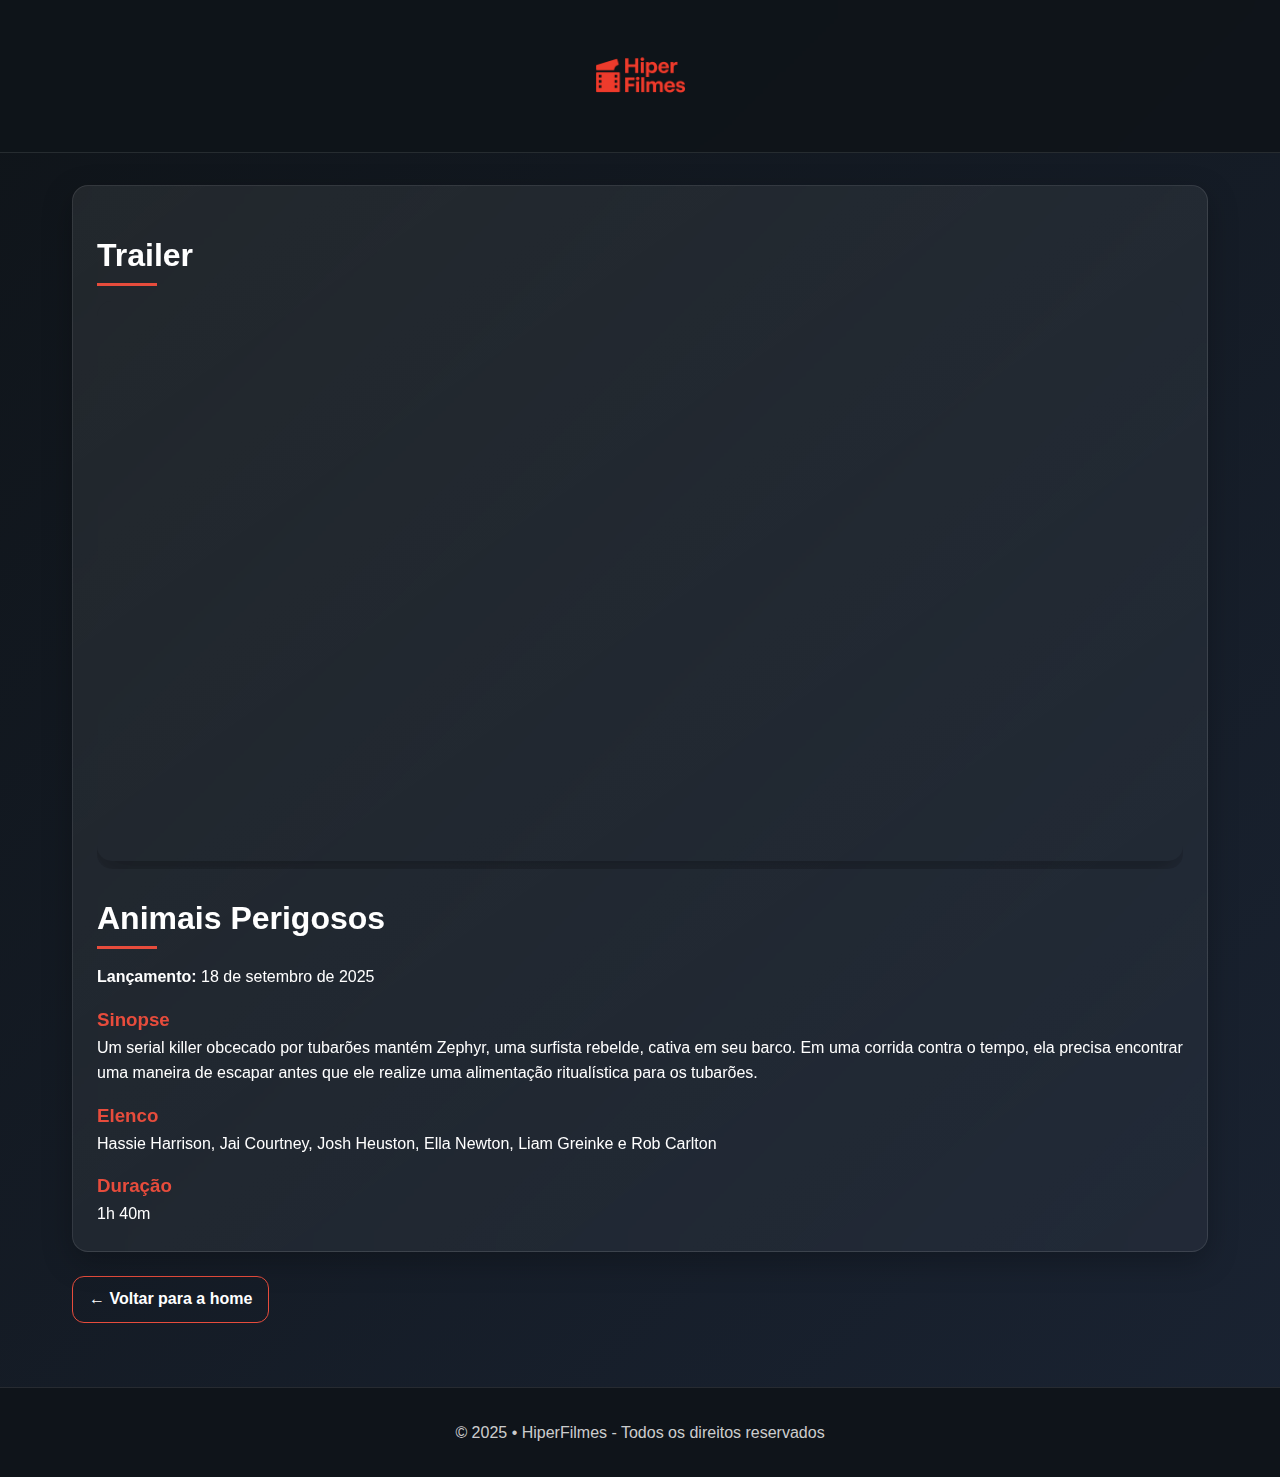
<file: animais-perigosos.html>
<!DOCTYPE html>
<html lang="pt-BR">
<head>
  <meta charset="UTF-8" />
  <meta name="viewport" content="width=device-width, initial-scale=1.0"/>
  <title>Animais Perigosos</title>
  <link rel="stylesheet" href="telas.css" />
</head>
<body>
  <header class="site-header">
    <h1>
      <a href="index.html">
        <img src="./Arquivos/logo.png" alt="HiperFilmes" class="logo" />
      </a>
    </h1>
  </header>

  <main class="container">
    <article class="panel detalhes-filme">
      <section class="trailer">
        <h2 class="section-title">Trailer</h2>
        <div class="video-container">
          <embed
            src="https://www.youtube.com/embed/AGVKcc8ycXA?si=v-9dZG7S7trrc29_"
            type="text/html"
            width="100%"
            height="560"
            title="Trailer ">
        </div>
      </section>

      <section>
        <h2 class="section-title">Animais Perigosos</h2>
        <p><strong>Lançamento:</strong> <time datetime="2025-09-18">18 de setembro de 2025</time></p>

        <h3>Sinopse</h3>
        <p>Um serial killer obcecado por tubarões mantém Zephyr, uma surfista rebelde, cativa em seu barco. Em uma corrida contra o tempo, ela precisa encontrar uma maneira de escapar antes que ele realize uma alimentação ritualística para os tubarões.</p>

        <h3>Elenco</h3>
        <p>Hassie Harrison, Jai Courtney, Josh Heuston, Ella Newton, Liam Greinke e Rob Carlton</p>

        <h3>Duração</h3>
        <p>1h 40m</p>
      </section>
    </article>

    <p><a href="index.html" class="voltar-home">← Voltar para a home</a></p>
  </main>

  <footer class="site-footer">
    <p>&copy; 2025 • HiperFilmes - Todos os direitos reservados</p>
  </footer>
</body>
</html>
</file>
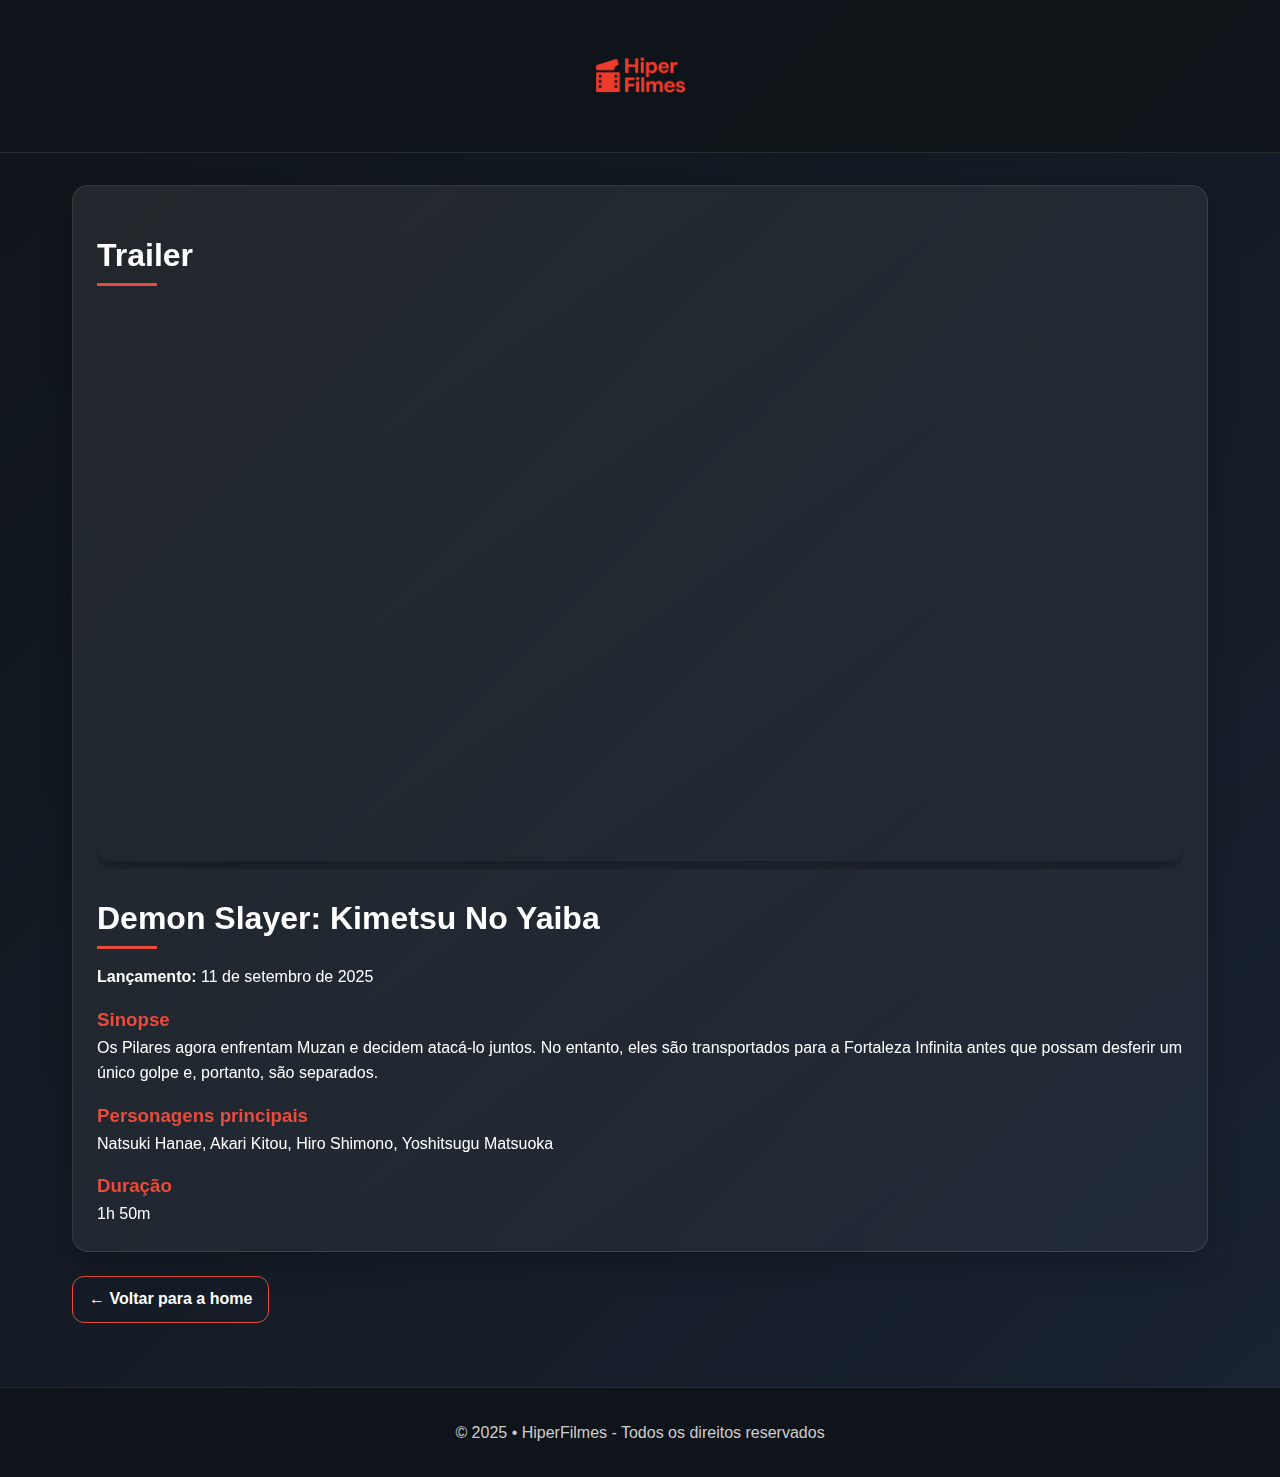
<file: demon-slayer.html>
<!DOCTYPE html>
<html lang="pt-BR">
<head>
  <meta charset="UTF-8" />
  <meta name="viewport" content="width=device-width, initial-scale=1.0"/>
  <title>Demon Slayer: Kimetsu No Yaiba</title>
  <link rel="stylesheet" href="telas.css" />
</head>
<body>
  <header class="site-header">
    <h1>
      <a href="index.html">
        <img src="./Arquivos/logo.png" alt="HiperFilmes" class="logo" />
      </a>
    </h1>
  </header>

  <main class="container">
    <article class="panel detalhes-filme">
      <section class="trailer">
        <h2 class="section-title">Trailer</h2>
        <div class="video-container">
          <embed
            src="https://www.youtube.com/embed/mx9u8lRmY3o?si=cHVzO48JxIcYgBf6"
            type="text/html"
            width="100%"
            height="560"
            title="Trailer ">
        </div>
      </section>

      <section>
        <h2 class="section-title">Demon Slayer: Kimetsu No Yaiba</h2>
        <p><strong>Lançamento:</strong> <time datetime="2025-09-11">11 de setembro de 2025</time></p>

        <h3>Sinopse</h3>
        <p>Os Pilares agora enfrentam Muzan e decidem atacá-lo juntos. No entanto, eles são transportados para a Fortaleza Infinita antes que possam desferir um único golpe e, portanto, são separados.</p>

        <h3>Personagens principais</h3>
        <p>Natsuki Hanae, Akari Kitou, Hiro Shimono, Yoshitsugu Matsuoka</p>

        <h3>Duração</h3>
        <p>1h 50m</p>
      </section>
    </article>

    <p><a href="index.html" class="voltar-home">← Voltar para a home</a></p>
  </main>

  <footer class="site-footer">
    <p>&copy; 2025 • HiperFilmes - Todos os direitos reservados</p>
  </footer>
</body>
</html>
</file>
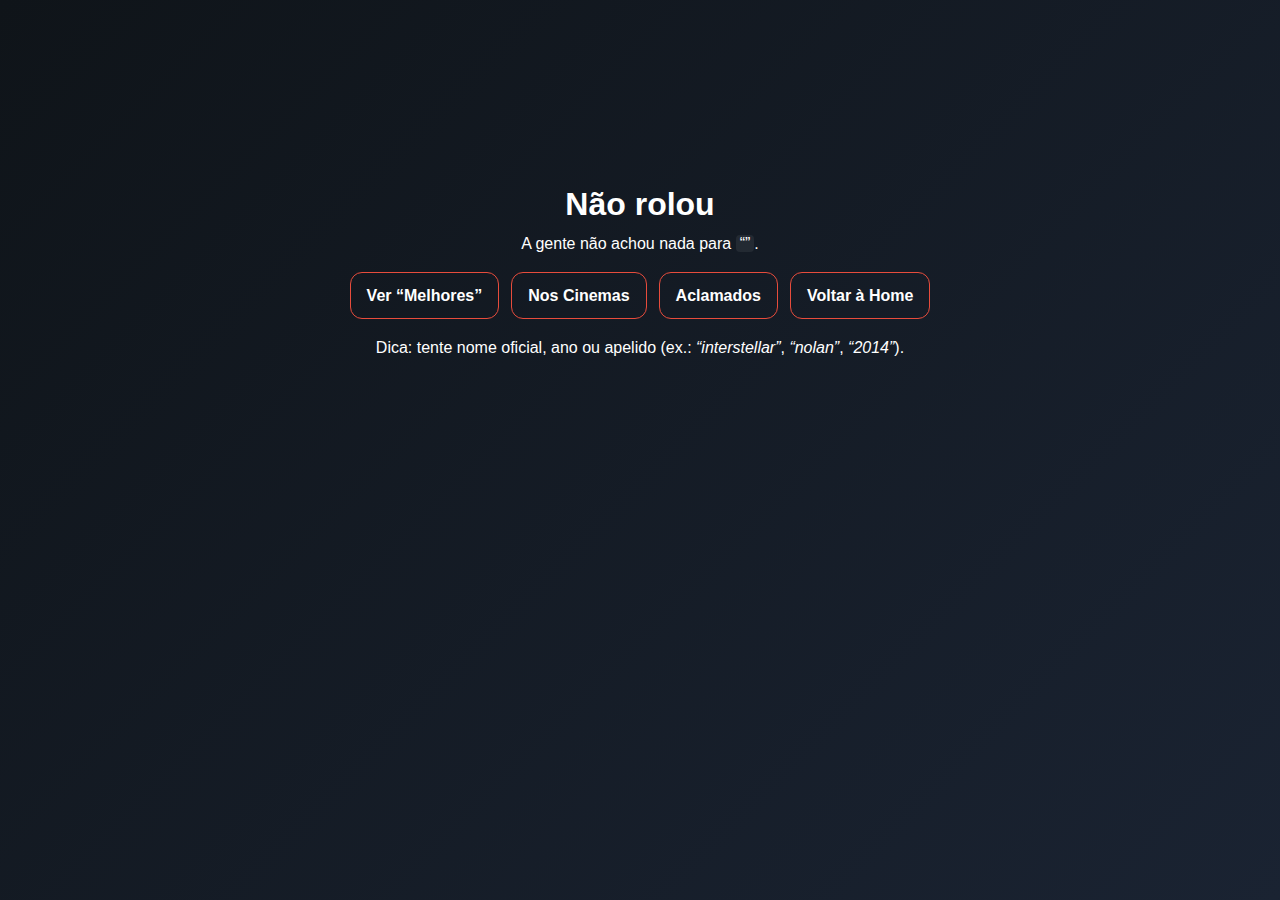
<file: falha.html>
<!DOCTYPE html>
<html lang="pt-BR">
<head>
  <meta charset="UTF-8" />
  <meta name="viewport" content="width=device-width, initial-scale=1.0"/>
  <title>Nada encontrado • HiperFilmes</title>
  <link rel="stylesheet" href="telas.css" />
  <style>
    .nf-wrap{min-height:60vh;display:grid;place-items:center;padding:2rem;text-align:center}
    .nf-card{max-width:720px}
    .nf-actions{margin-top:1rem;display:flex;gap:.75rem;justify-content:center;flex-wrap:wrap}
    mark{background:#fff1;color:#fff;padding:0 .25rem;border-radius:.25rem}
  </style>
</head>
<body>
  <main class="nf-wrap">
    <section class="nf-card">
      <h1>Não rolou</h1>
      <p class="muted">A gente não achou nada para <mark id="term">“—”</mark>.</p>

      <div class="nf-actions">
        <a class="btn" href="index.html#melhores">Ver “Melhores”</a>
        <a class="btn" href="index.html#noscinemas">Nos Cinemas</a>
        <a class="btn" href="index.html#criticas">Aclamados</a>
        <a class="btn" href="index.html">Voltar à Home</a>
      </div>

      <p class="muted" style="margin-top:1rem">
        Dica: tente nome oficial, ano ou apelido (ex.: <em>“interstellar”</em>, <em>“nolan”</em>, <em>“2014”</em>).
      </p>
    </section>
  </main>

  <script>
    const params = new URLSearchParams(window.location.search);
    const q = params.get('q') || '';
    document.getElementById('term').textContent = `“${q}”`;
  </script>
</body>
</html>
</file>
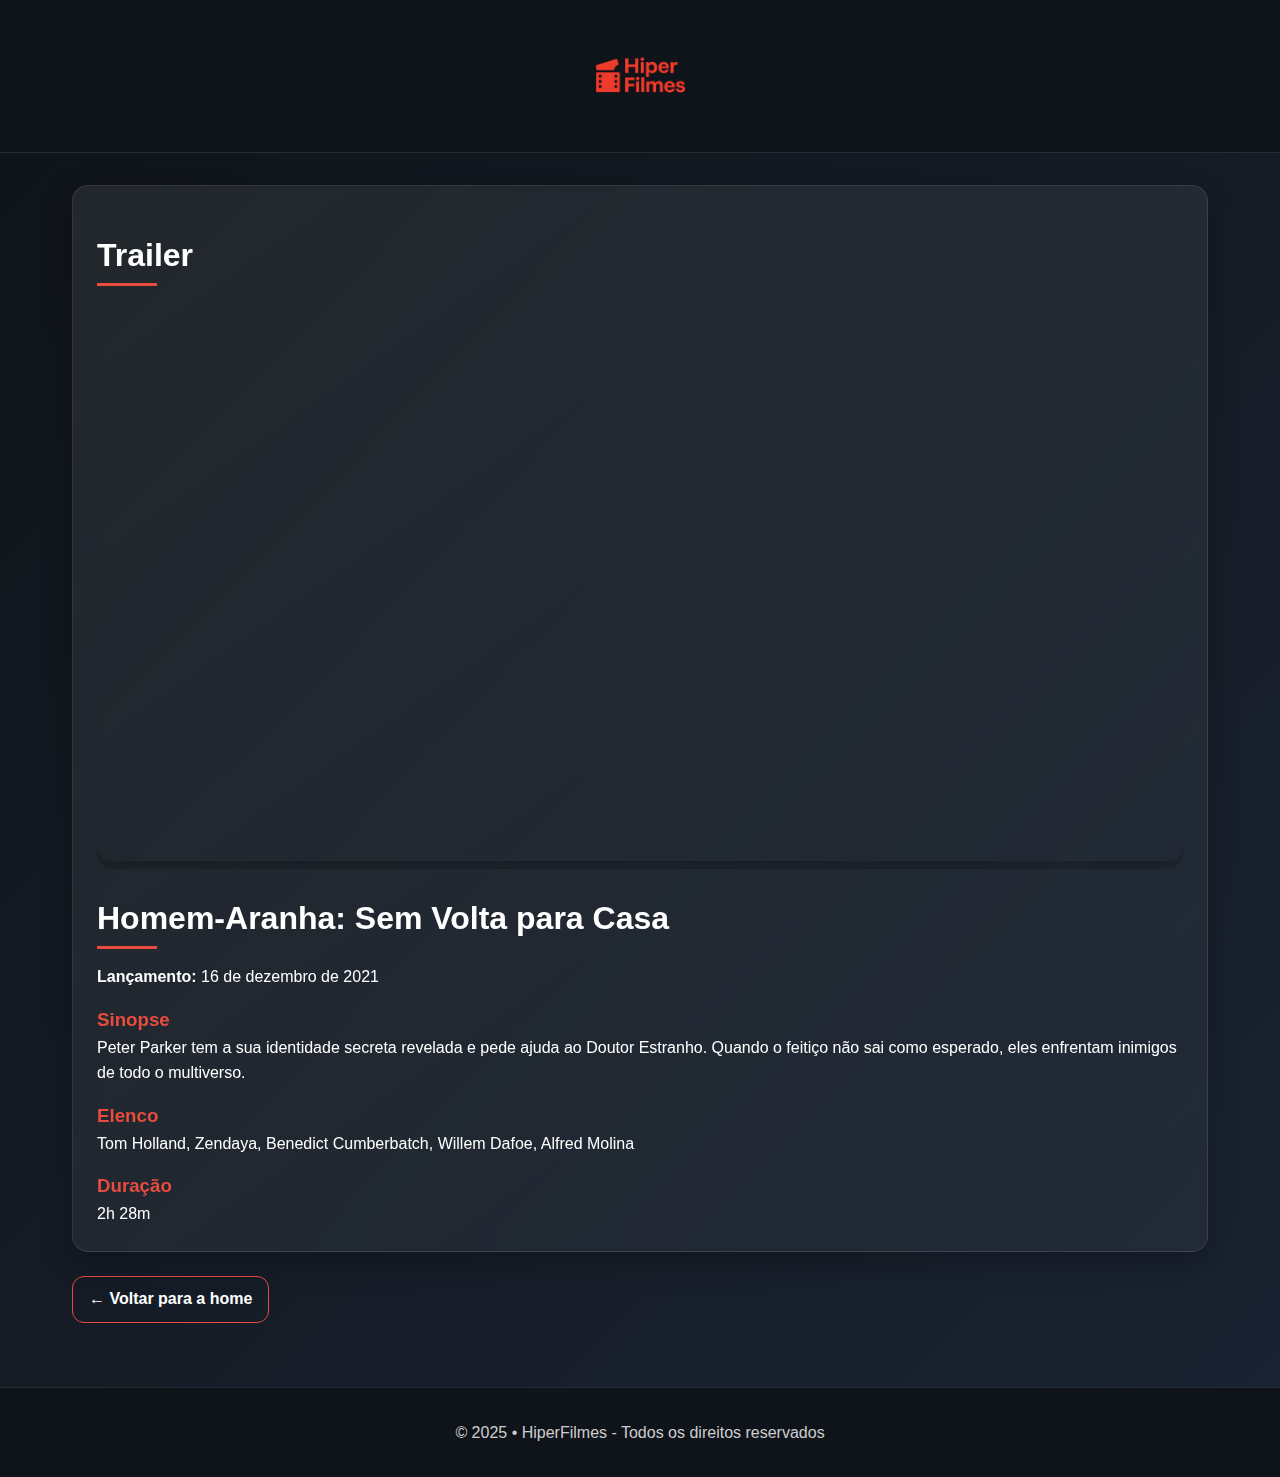
<file: homem-aranha.html>
<!DOCTYPE html>
<html lang="pt-BR">
<head>
  <meta charset="UTF-8" />
  <meta name="viewport" content="width=device-width, initial-scale=1.0"/>
  <title>Homem-Aranha: Sem Volta para Casa</title>
  <link rel="stylesheet" href="telas.css" />
</head>
<body>
  <header class="site-header">
    <h1>
      <a href="index.html">
        <img src="./Arquivos/logo.png" alt="HiperFilmes" class="logo" />
      </a>
    </h1>
  </header>

  <main class="container">
    <article class="panel detalhes-filme">
      <section class="trailer">
        <h2 class="section-title">Trailer</h2>
        <div class="video-container">
          <embed
            src="https://www.youtube.com/embed/bHzGeci_8wc?si=UioM93FBfZYOsn9l"
            type="text/html"
            width="100%"
            height="560"
            title="Trailer ">
        </div>
      </section>

      <section>
        <h2 class="section-title">Homem-Aranha: Sem Volta para Casa</h2>
        <p><strong>Lançamento:</strong> <time datetime="2021-12-16">16 de dezembro de 2021</time></p>

        <h3>Sinopse</h3>
        <p>Peter Parker tem a sua identidade secreta revelada e pede ajuda ao Doutor Estranho. Quando o feitiço não sai como esperado, eles enfrentam inimigos de todo o multiverso.</p>

        <h3>Elenco</h3>
        <p>Tom Holland, Zendaya, Benedict Cumberbatch, Willem Dafoe, Alfred Molina</p>

        <h3>Duração</h3>
        <p>2h 28m</p>
      </section>
    </article>

    <p><a href="index.html" class="voltar-home">← Voltar para a home</a></p>
  </main>

  <footer class="site-footer">
    <p>&copy; 2025 • HiperFilmes - Todos os direitos reservados</p>
  </footer>
</body>
</html>
</file>
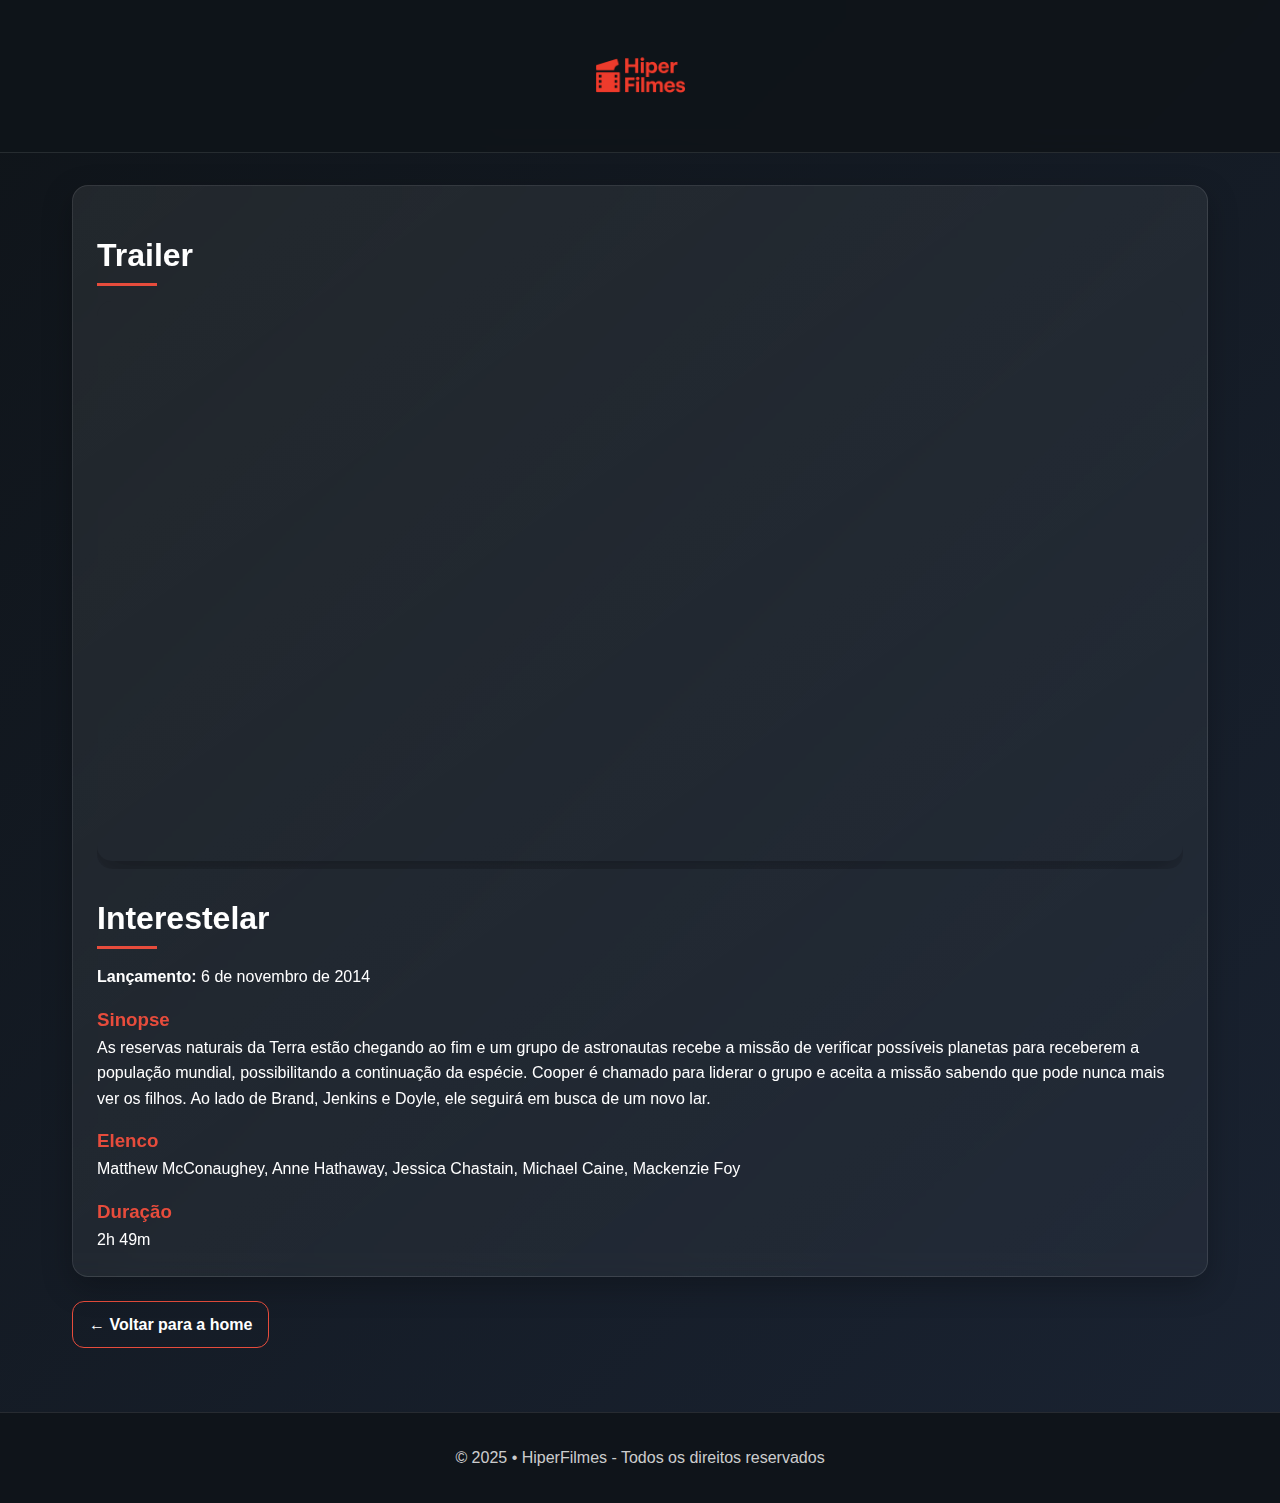
<file: interestelar.html>
<!DOCTYPE html>
<html lang="pt-BR">
<head>
  <meta charset="UTF-8" />
  <meta name="viewport" content="width=device-width, initial-scale=1.0"/>
  <title>Interestelar</title>
  <link rel="stylesheet" href="telas.css" />
</head>
<body>
  <header class="site-header">
    <h1>
      <a href="index.html">
        <img src="./Arquivos/logo.png" alt="HiperFilmes" class="logo" />
      </a>
    </h1>
  </header>

  <main class="container">
    <article class="panel detalhes-filme">
      <section class="trailer">
        <h2 class="section-title">Trailer</h2>
        <div class="video-container">
          <embed
            src="https://www.youtube.com/embed/i6avfCqKcQo?si=xTzSQiK8KlBHp4VC"
            type="text/html"
            width="100%"
            height="560"
            title="Trailer ">
        </div>
      </section>

      <section>
        <h2 class="section-title">Interestelar</h2>
        <p><strong>Lançamento:</strong> <time datetime="2014-11-06">6 de novembro de 2014</time></p>

        <h3>Sinopse</h3>
        <p>As reservas naturais da Terra estão chegando ao fim e um grupo de astronautas recebe a missão de verificar possíveis planetas para receberem a população mundial, possibilitando a continuação da espécie. Cooper é chamado para liderar o grupo e aceita a missão sabendo que pode nunca mais ver os filhos. Ao lado de Brand, Jenkins e Doyle, ele seguirá em busca de um novo lar.</p>

        <h3>Elenco</h3>
        <p>Matthew McConaughey, Anne Hathaway, Jessica Chastain, Michael Caine, Mackenzie Foy</p>

        <h3>Duração</h3>
        <p>2h 49m</p>
      </section>
    </article>

    <p><a href="index.html" class="voltar-home">← Voltar para a home</a></p>
  </main>

  <footer class="site-footer">
    <p>&copy; 2025 • HiperFilmes - Todos os direitos reservados</p>
  </footer>
</body>
</html>
</file>
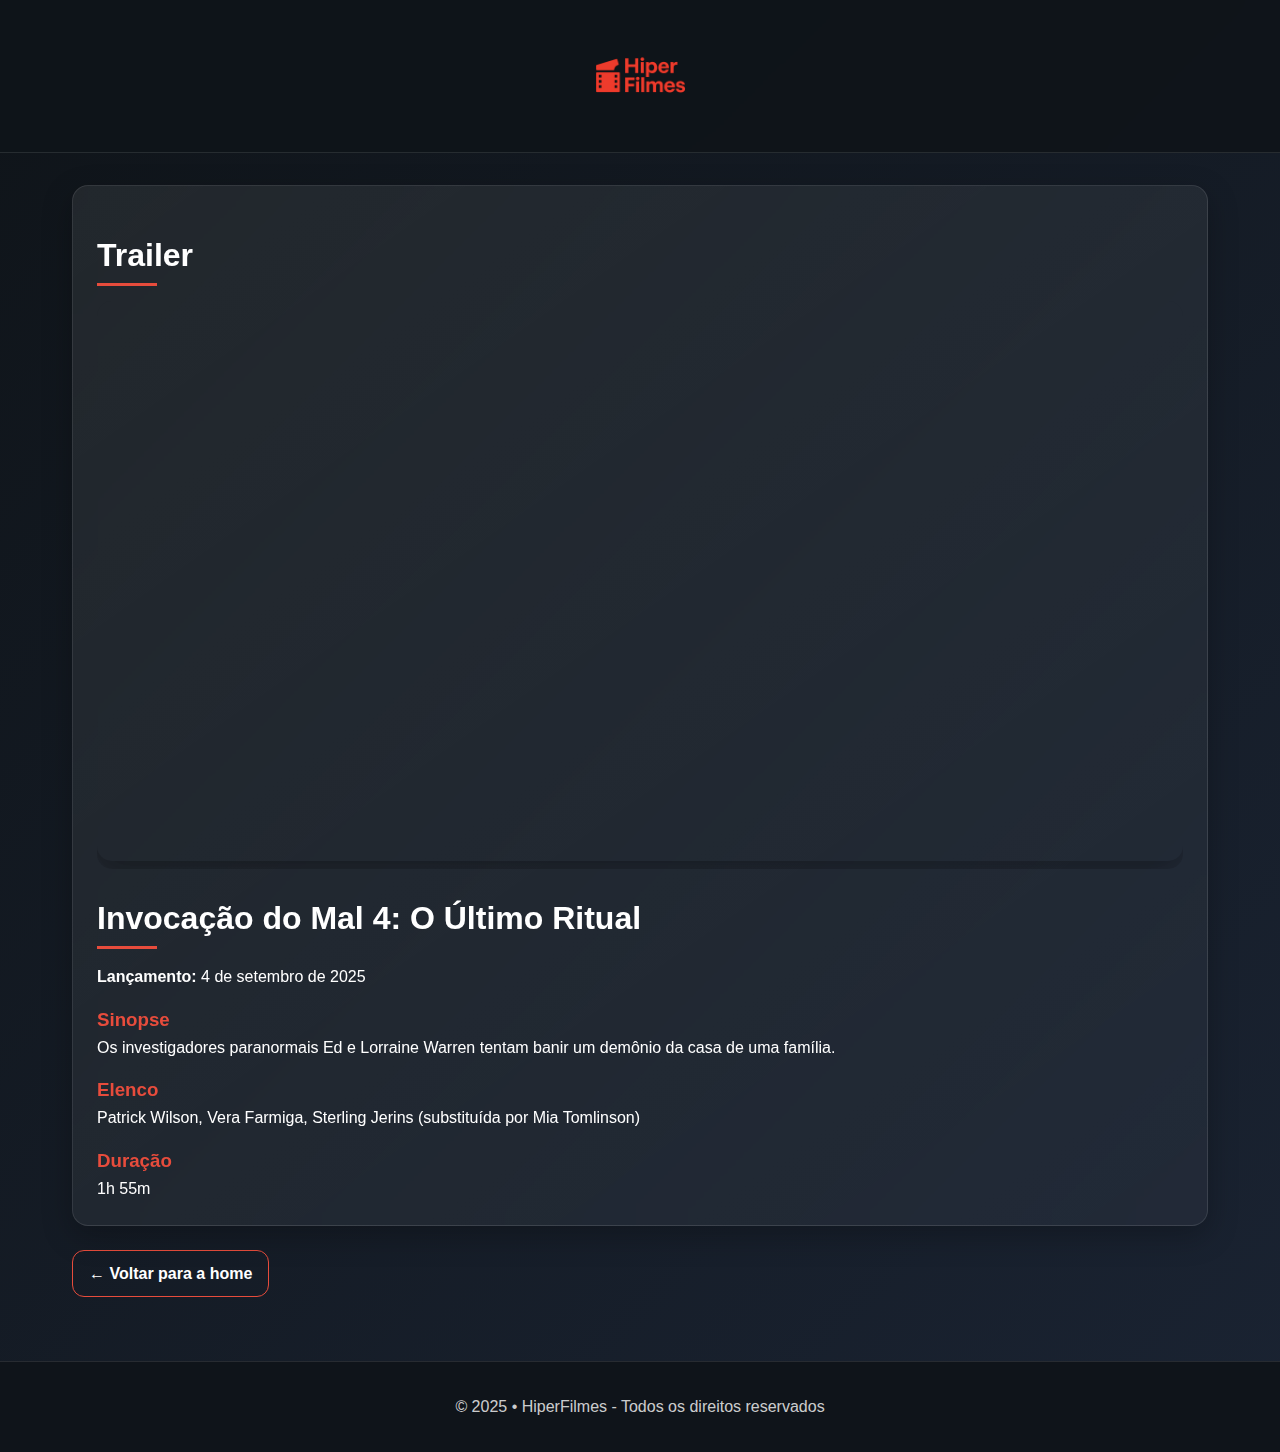
<file: invocacao-do-mal.html>
<!DOCTYPE html>
<html lang="pt-BR">
<head>
  <meta charset="UTF-8" />
  <meta name="viewport" content="width=device-width, initial-scale=1.0"/>
  <title>Invocação do Mal 4: O Último Ritual</title>
  <link rel="stylesheet" href="telas.css" />
</head>
<body>
  <header class="site-header">
    <h1>
      <a href="index.html">
        <img src="./Arquivos/logo.png" alt="HiperFilmes" class="logo" />
      </a>
    </h1>
  </header>

   <main class="container">
    <article class="panel detalhes-filme">
      <section class="trailer">
        <h2 class="section-title">Trailer</h2>
        <div class="video-container">
          <embed
            src="https://www.youtube.com/embed/K2r6eTLjjWw?si=KMYb7xfQM3M8yD0N"
            type="text/html"
            width="100%"
            height="560"
            title="Trailer ">
        </div>
      </section>

      <section>
        <h2 class="section-title">Invocação do Mal 4: O Último Ritual</h2>
        <p><strong>Lançamento:</strong> <time datetime="2025-09-04">4 de setembro de 2025</time></p>

        <h3>Sinopse</h3>
        <p>Os investigadores paranormais Ed e Lorraine Warren tentam banir um demônio da casa de uma família.</p>

        <h3>Elenco</h3>
        <p>Patrick Wilson, Vera Farmiga, Sterling Jerins (substituída por Mia Tomlinson)</p>

        <h3>Duração</h3>
        <p>1h 55m</p>
      </section>
    </article>

    <p><a href="index.html" class="voltar-home">← Voltar para a home</a></p>
  </main>

  <footer class="site-footer">
    <p>&copy; 2025 • HiperFilmes - Todos os direitos reservados</p>
  </footer>
</body>
</html>
</file>
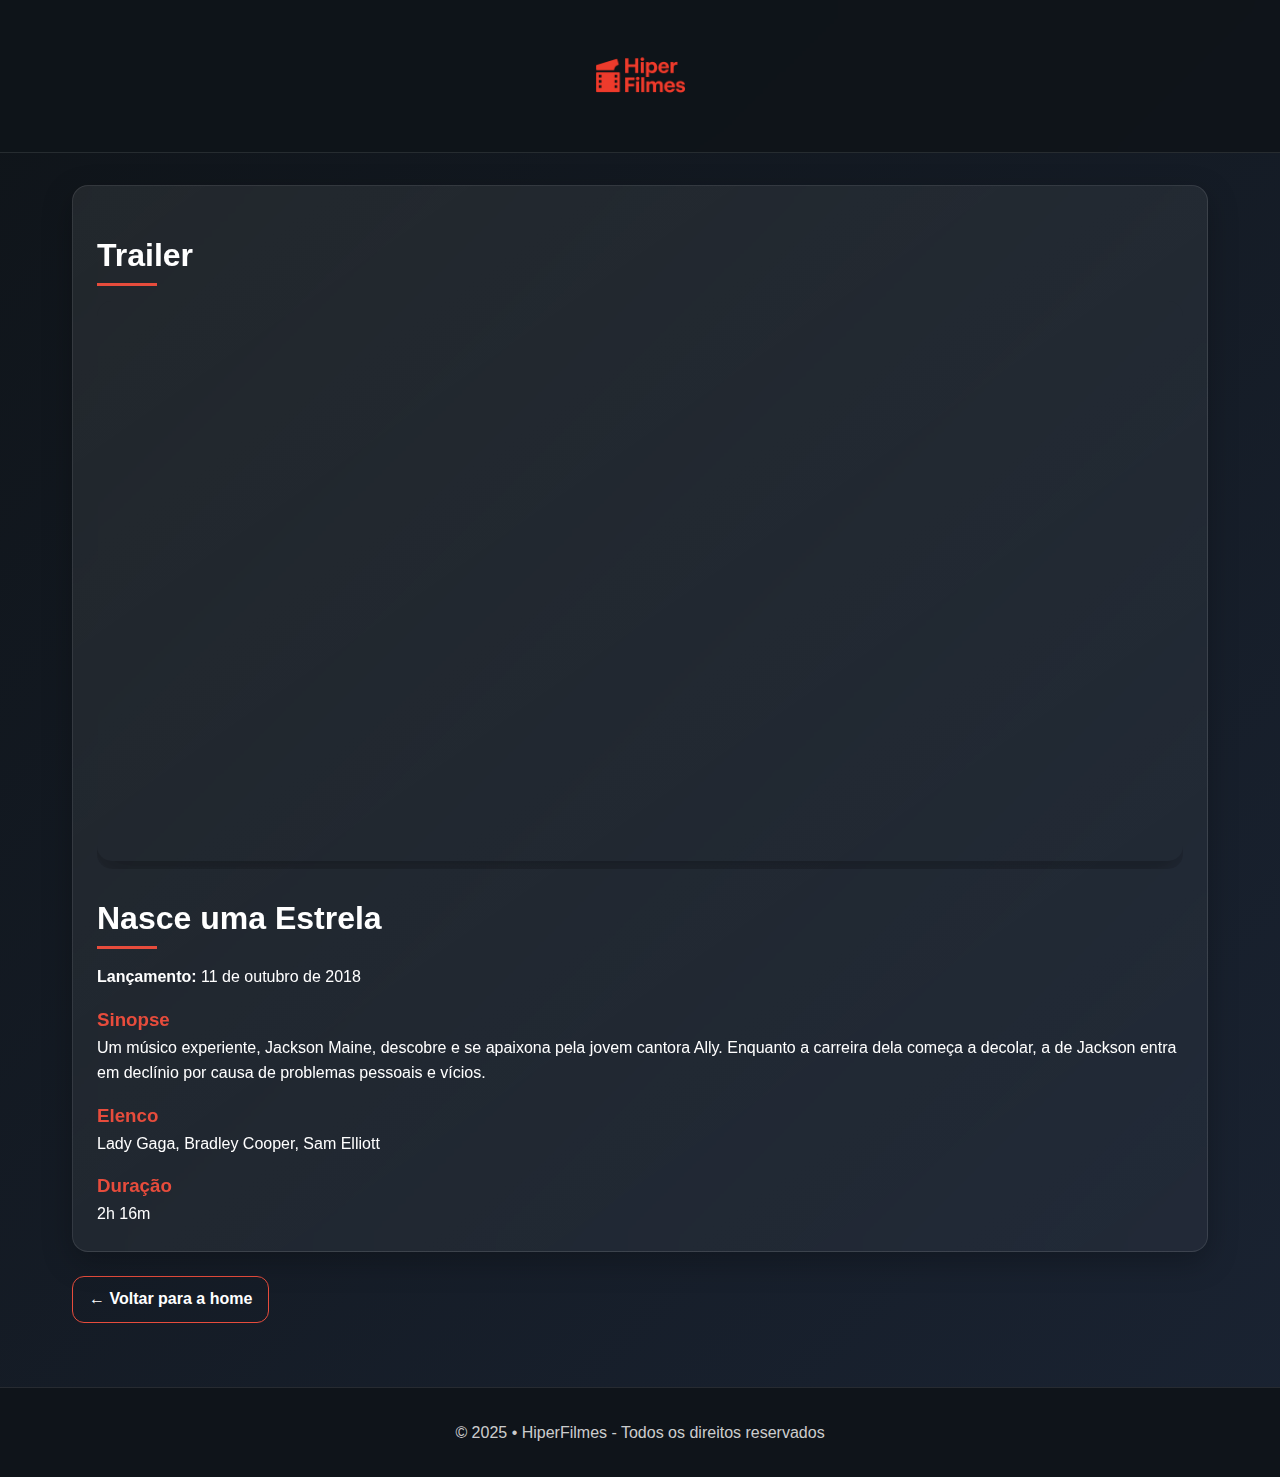
<file: nasce-uma-estrela.html>
<!DOCTYPE html>
<html lang="pt-BR">
<head>
  <meta charset="UTF-8" />
  <meta name="viewport" content="width=device-width, initial-scale=1.0"/>
  <title>Nasce uma Estrela</title>
  <link rel="stylesheet" href="telas.css" />
</head>
<body>
  <header class="site-header">
    <h1>
      <a href="index.html">
        <img src="./Arquivos/logo.png" alt="HiperFilmes" class="logo" />
      </a>
    </h1>
  </header>

  <main class="container">
    <article class="panel detalhes-filme">
      <section class="trailer">
        <h2 class="section-title">Trailer</h2>
        <div class="video-container">
          <embed
            src="https://www.youtube.com/embed/SNMTY1-XlOE?si=DYuPbVSd9itU3ycX"
            type="text/html"
            width="100%"
            height="560"
            title="Trailer ">
        </div>
      </section>

      <section>
        <h2 class="section-title">Nasce uma Estrela</h2>
        <p><strong>Lançamento:</strong> <time datetime="2018-10-11">11 de outubro de 2018</time></p>

        <h3>Sinopse</h3>
        <p>Um músico experiente, Jackson Maine, descobre e se apaixona pela jovem cantora Ally. Enquanto a carreira dela começa a decolar, a de Jackson entra em declínio por causa de problemas pessoais e vícios.</p>

        <h3>Elenco</h3>
        <p>Lady Gaga, Bradley Cooper, Sam Elliott</p>

        <h3>Duração</h3>
        <p>2h 16m</p>
      </section>
    </article>

    <p><a href="index.html" class="voltar-home">← Voltar para a home</a></p>
  </main>

  <footer class="site-footer">
    <p>&copy; 2025 • HiperFilmes - Todos os direitos reservados</p>
  </footer>
</body>
</html>
</file>
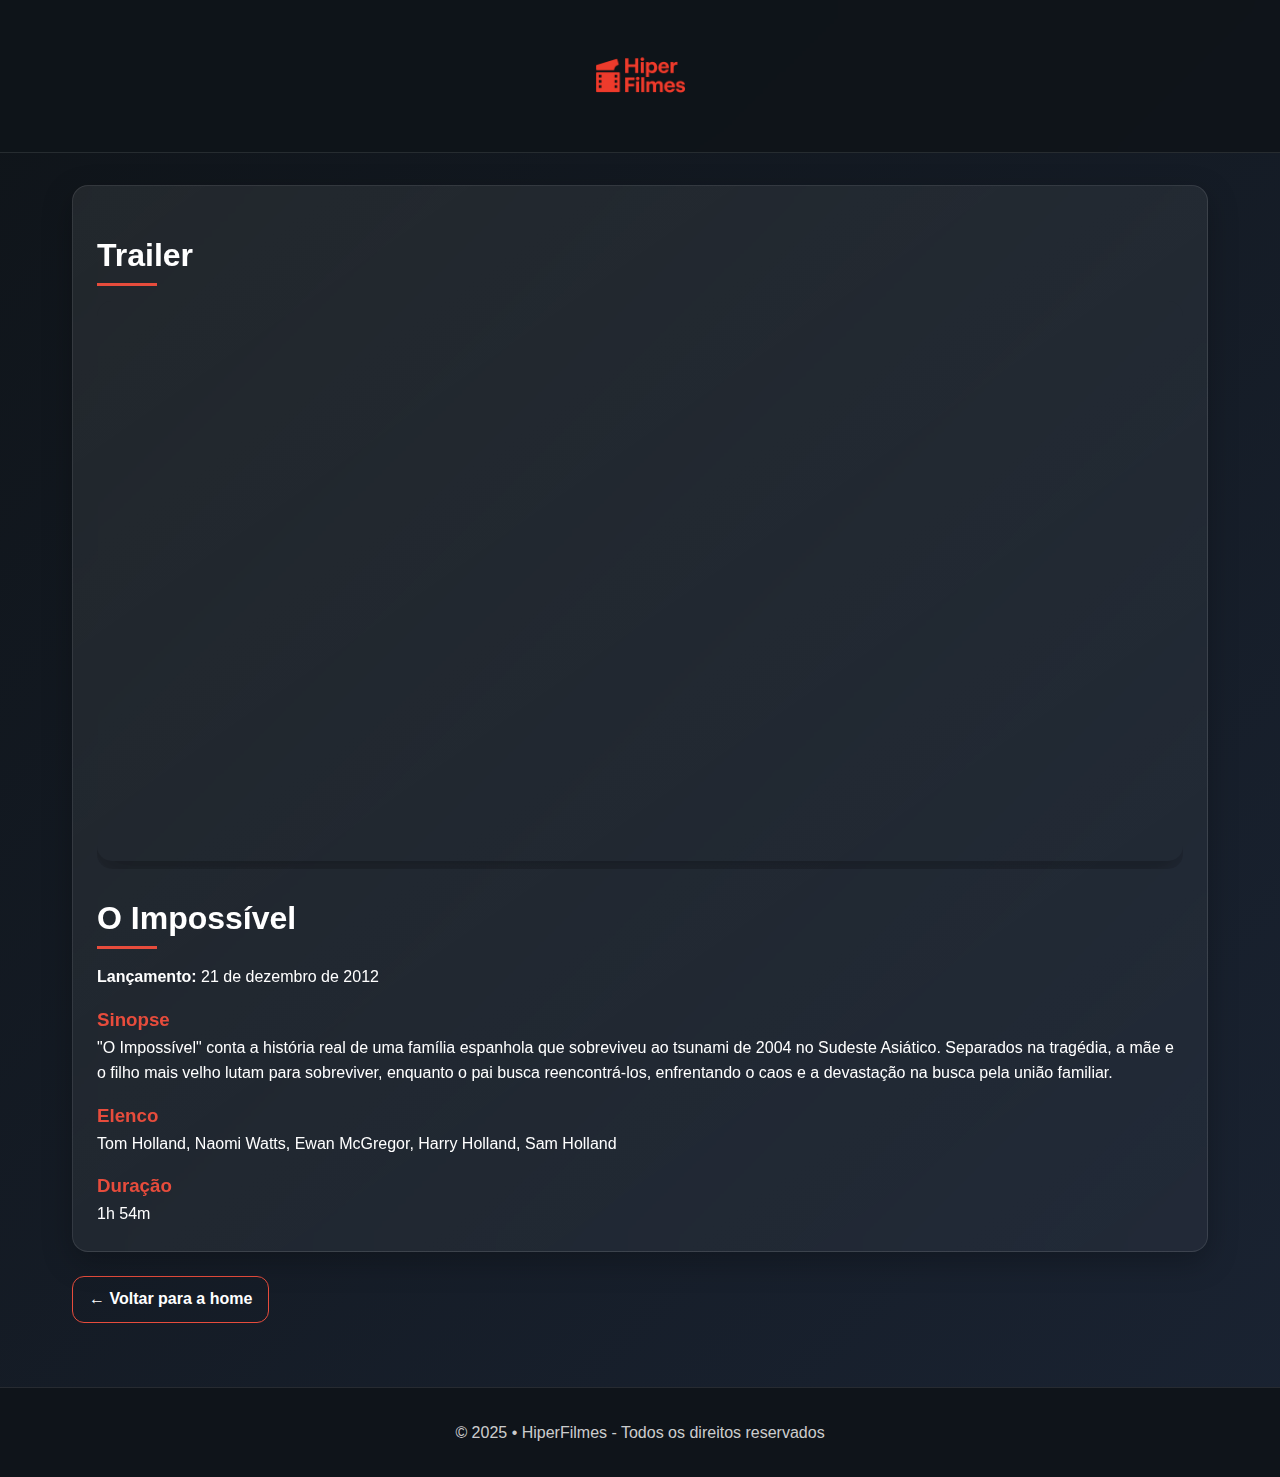
<file: o-impossivel.html>
<!DOCTYPE html>
<html lang="pt-BR">
<head>
  <meta charset="UTF-8" />
  <meta name="viewport" content="width=device-width, initial-scale=1.0"/>
  <title>O Impossível</title>
  <link rel="stylesheet" href="telas.css" />
</head>
<body>
  <header class="site-header">
    <h1>
      <a href="index.html">
        <img src="./Arquivos/logo.png" alt="HiperFilmes" class="logo" />
      </a>
    </h1>
  </header>

  <main class="container">
    <article class="panel detalhes-filme">
      <section class="trailer">
        <h2 class="section-title">Trailer</h2>
        <div class="video-container">
          <embed
            src="https://www.youtube.com/embed/N6W5jbWq_h0?si=lmFKDKU5UTflA-DW"
            type="text/html"
            width="100%"
            height="560"
            title="Trailer ">
        </div>
      </section>

      <section>
        <h2 class="section-title">O Impossível</h2>
        <p><strong>Lançamento:</strong> <time datetime="2012-12-21">21 de dezembro de 2012</time></p>

        <h3>Sinopse</h3>
        <p>"O Impossível" conta a história real de uma família espanhola que sobreviveu ao tsunami de 2004 no Sudeste Asiático. Separados na tragédia, a mãe e o filho mais velho lutam para sobreviver, enquanto o pai busca reencontrá-los, enfrentando o caos e a devastação na busca pela união familiar.</p>

        <h3>Elenco</h3>
        <p>Tom Holland, Naomi Watts, Ewan McGregor, Harry Holland, Sam Holland</p>

        <h3>Duração</h3>
        <p>1h 54m</p>
      </section>
    </article>

    <p><a href="index.html" class="voltar-home">← Voltar para a home</a></p>
  </main>

  <footer class="site-footer">
    <p>&copy; 2025 • HiperFilmes - Todos os direitos reservados</p>
  </footer>
</body>
</html>
</file>
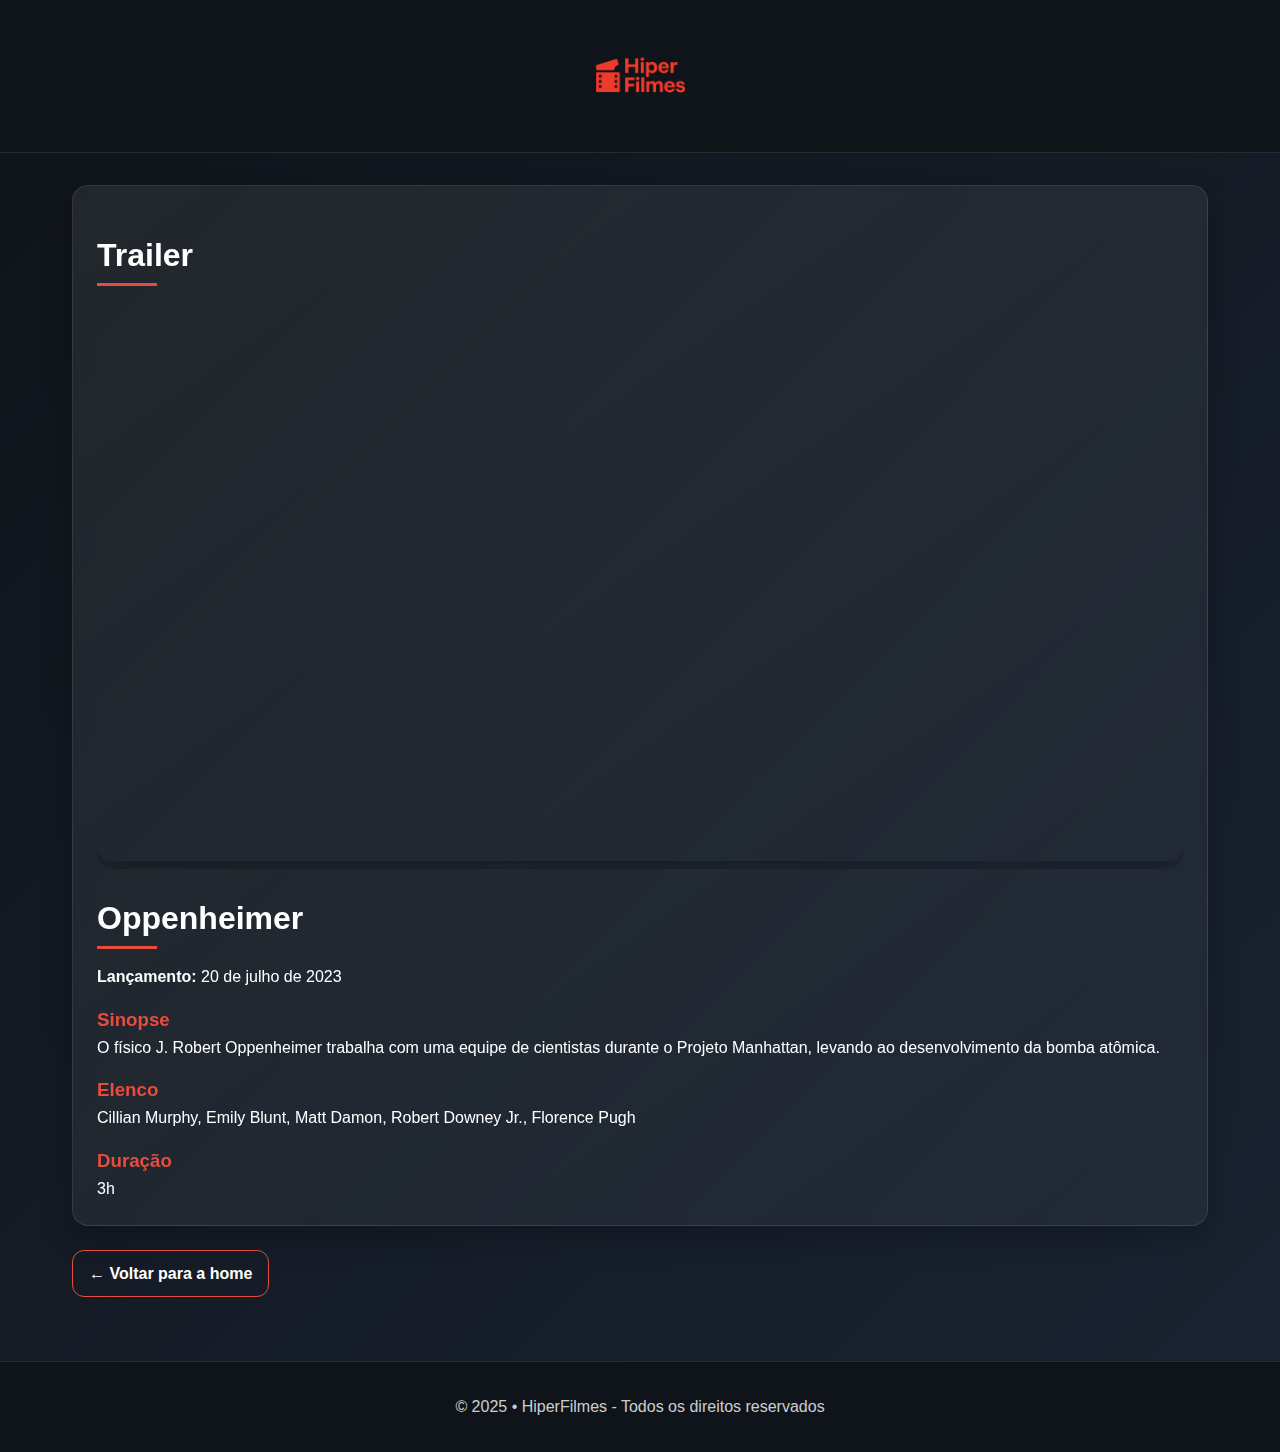
<file: oppenheimer.html>
<!DOCTYPE html>
<html lang="pt-BR">
<head>
  <meta charset="UTF-8" />
  <meta name="viewport" content="width=device-width, initial-scale=1.0"/>
  <title>Oppenheimer</title>
  <link rel="stylesheet" href="telas.css" />
</head>
<body>
  <header class="site-header">
    <h1>
      <a href="index.html">
        <img src="./Arquivos/logo.png" alt="HiperFilmes" class="logo" />
      </a>
    </h1>
  </header>

  <main class="container">
    <article class="panel detalhes-filme">
      <section class="trailer">
        <h2 class="section-title">Trailer</h2>
        <div class="video-container">
          <embed
            src="https://www.youtube.com/embed/F3OxA9Cz17A?si=uuDKFx85VCXlSCPD"
            type="text/html"
            width="100%"
            height="560"
            title="Trailer ">
        </div>
      </section>

      <section>
        <h2 class="section-title">Oppenheimer</h2>
        <p><strong>Lançamento:</strong> <time datetime="2023-07-20">20 de julho de 2023</time></p>

        <h3>Sinopse</h3>
        <p>O físico J. Robert Oppenheimer trabalha com uma equipe de cientistas durante o Projeto Manhattan, levando ao desenvolvimento da bomba atômica.</p>

        <h3>Elenco</h3>
        <p>Cillian Murphy, Emily Blunt, Matt Damon, Robert Downey Jr., Florence Pugh</p>

        <h3>Duração</h3>
        <p>3h</p>
      </section>
    </article>

    <p><a href="index.html" class="voltar-home">← Voltar para a home</a></p>
  </main>

  <footer class="site-footer">
    <p>&copy; 2025 • HiperFilmes - Todos os direitos reservados</p>
  </footer>
</body>
</html>
</file>
<file: telas.css>
/*Base*/
*{margin:0;padding:0;box-sizing:border-box}
html{scroll-behavior:smooth;scroll-padding-top:120px}
body{
  font-family:'Segoe UI', Tahoma, Geneva, Verdana, sans-serif;
  background: linear-gradient(135deg,#0f1419 0%,#1a2332 100%);
  color:#fff; line-height:1.6; min-height:100vh;
}

/* Header */
.site-header{
  background: rgba(15,20,25,.95);
  padding:1rem 0; position:sticky; top:0; z-index:100;
  backdrop-filter: blur(10px);
  border-bottom:1px solid rgba(255,255,255,.1);
  text-align:center;
}
.site-header .logo{height:120px;width:auto;display:block;margin:0 auto}
.logo{cursor:pointer}

/*Container*/
.container{max-width:1200px;margin:0 auto;padding:2rem}

/*Título de seção */
.section-title{
  font-size:2rem;font-weight:700;margin-bottom:1.25rem;color:#fff;position:relative;display:block;width:100%;
}
.section-title::after{content:'';position:absolute;bottom:-5px;left:0;width:60px;height:3px;background:#e74c3c}

/*Painéis*/
.panel{
  background: linear-gradient(145deg,rgba(255,255,255,.08),rgba(255,255,255,.04));
  border:1px solid rgba(255,255,255,.1);
  border-radius:16px; padding:1.5rem; backdrop-filter: blur(10px);
  box-shadow:0 10px 30px rgba(0,0,0,.25);
  margin-bottom:1.5rem;
}

/*título + meta alinhado*/
.meta{display:flex;flex-wrap:wrap;gap:.5rem 1rem;opacity:.9;font-size:.95rem}
.meta strong{opacity:1}

/* Vídeo*/
.video-container{position:relative;border-radius:15px;overflow:hidden;margin:1rem 0}
iframe, embed{
  width:100%; border:0; border-radius:15px;
  box-shadow:0 10px 30px rgba(0,0,0,.3);
}
/*Botão/Link(Voltar)*/
.btn,
.voltar-home{
  display:inline-block;padding:.6rem 1rem;border:1px solid #e74c3c;border-radius:.75rem;
  text-decoration:none;color:inherit;font-weight:600;transition:.25s
}
.btn:hover,.voltar-home:hover{background:#e74c3c;color:#fff;transform:translateY(-1px)}

/*Acessórios*/
.detalhes-filme h2 {margin-top: 20px;}
.detalhes-filme h2.section-title {color: #fff;}
.detalhes-filme h3 {color: #e74c3c;font-weight: bold; margin-top: 15px;}

.trailer{margin-bottom:24px}

/* Footer */
.site-footer{
  background: rgba(15,20,25,.95);
  text-align:center; padding:2rem; margin-top:2rem;
  border-top:1px solid rgba(255,255,255,.1);
}
.site-footer p{color:rgba(255,255,255,.8)}

/* Cursor “mão”*/
.card-cover:hover{cursor:pointer}

/* Responsivo */
@media (max-width:900px){ .site-header .logo{height:100px} }
</file>
